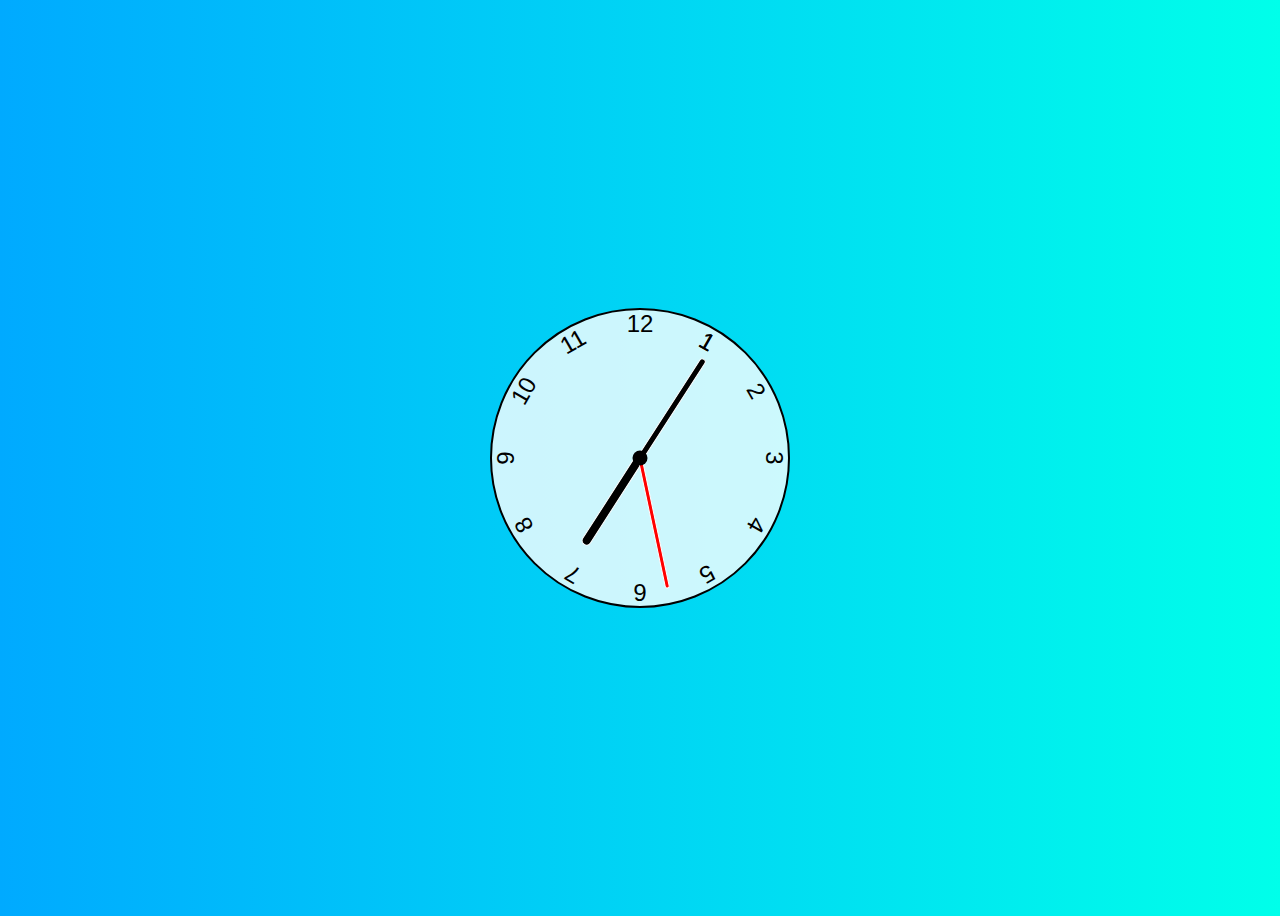
<file: clock/index.html>
<!DOCTYPE html>
<html lang ="en">
<head>
    <meta charset="UTF-8">
    <meta name="viewport" content = "wwidth=device-width,initial scale=1.0">
    <link href="style.css" rel="stylesheet">
    <script defer src= "script.js"></script>
    <title>Clock</title>
</head>

<body>
    <div class="clock">
        <div class="hand hour" data-hour-hand></div>
        <div class="hand minute" data-minute-hand></div>
        <div class="hand second" data-second-hand=""></div>
        <div class="number number1">1</div>
         <div class="number number1">1</div>
         <div class="number number2">2</div>
         <div class="number number3">3</div>
         <div class="number number4">4</div>
         <div class="number number5">5</div>
         <div class="number number6">6</div>
         <div class="number number7">7</div>
         <div class="number number8">8</div>
         <div class="number number9">9</div>
         <div class="number number10">10</div>
         <div class="number number11">11</div>
         <div class="number number12">12</div>   
    </div>
</body>
</html>
</file>
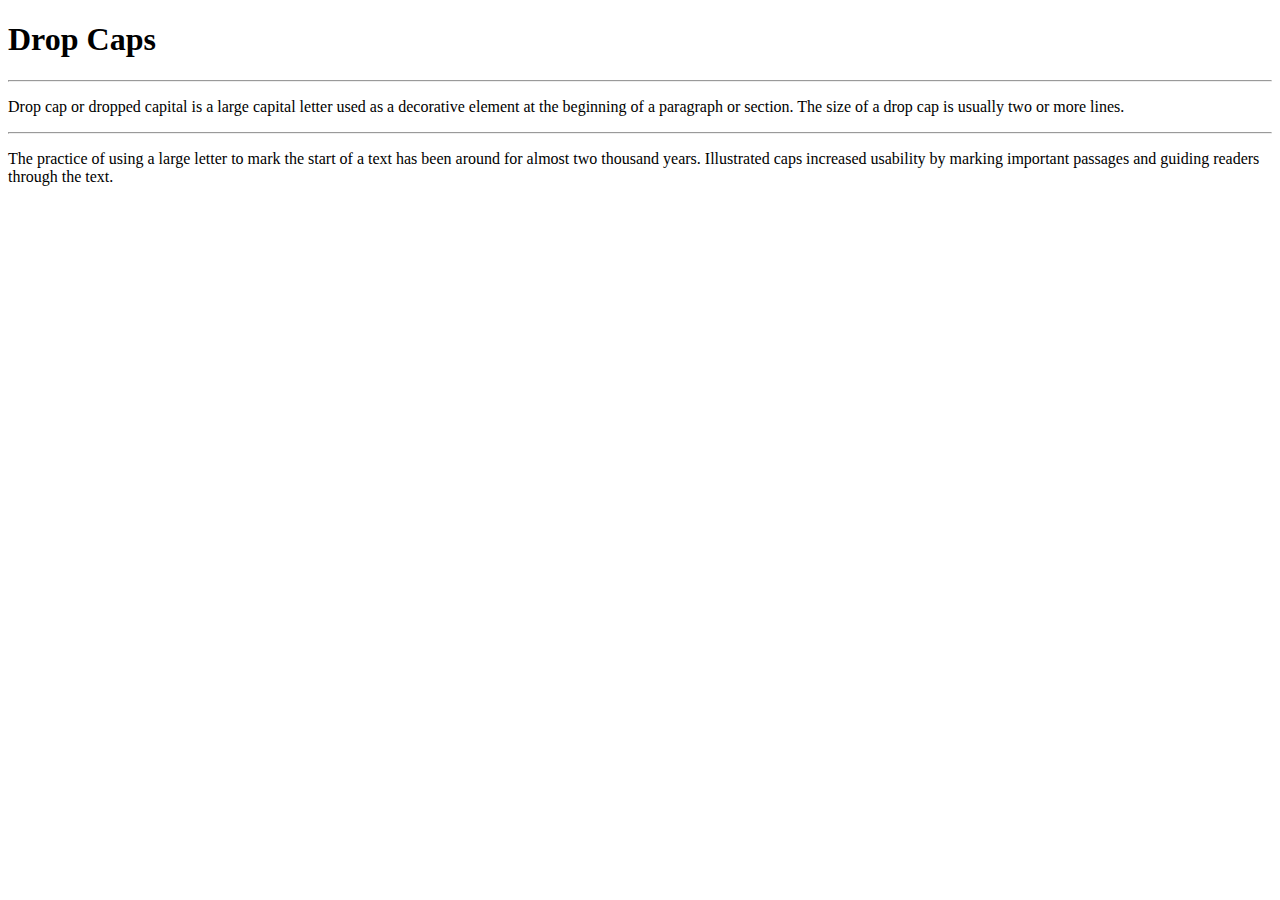
<file: dropCaps/index.html>
<!DOCTYPE html>
<html lang="en">

<head>
    <meta charset="UTF-8">
    <meta name="viewport" content="width=device-width, initial-scale=1.0">
    <title>Drop Caps</title>
    <link rel="stylesheet" href="C:\Users\Anmol Kaur\Desktop\folders\webprojectsfolder\Responsive-web-design-2\dropCaps">
</head>
  
  <body>
    <h1>Drop Caps</h1>
    <hr>
    <div class="container">
        <p>
            Drop cap or dropped capital is a large capital letter used as a decorative element at the beginning of a
            paragraph or section. The size of a drop cap is usually two or more lines.
        </p>
      <hr>
        <p>
            The practice of using a large letter to mark the start of a text has been around for almost two thousand years. Illustrated caps increased
            usability by marking important passages and guiding readers through the text.
        </p>
    </div>
</body>

</html>
</file>
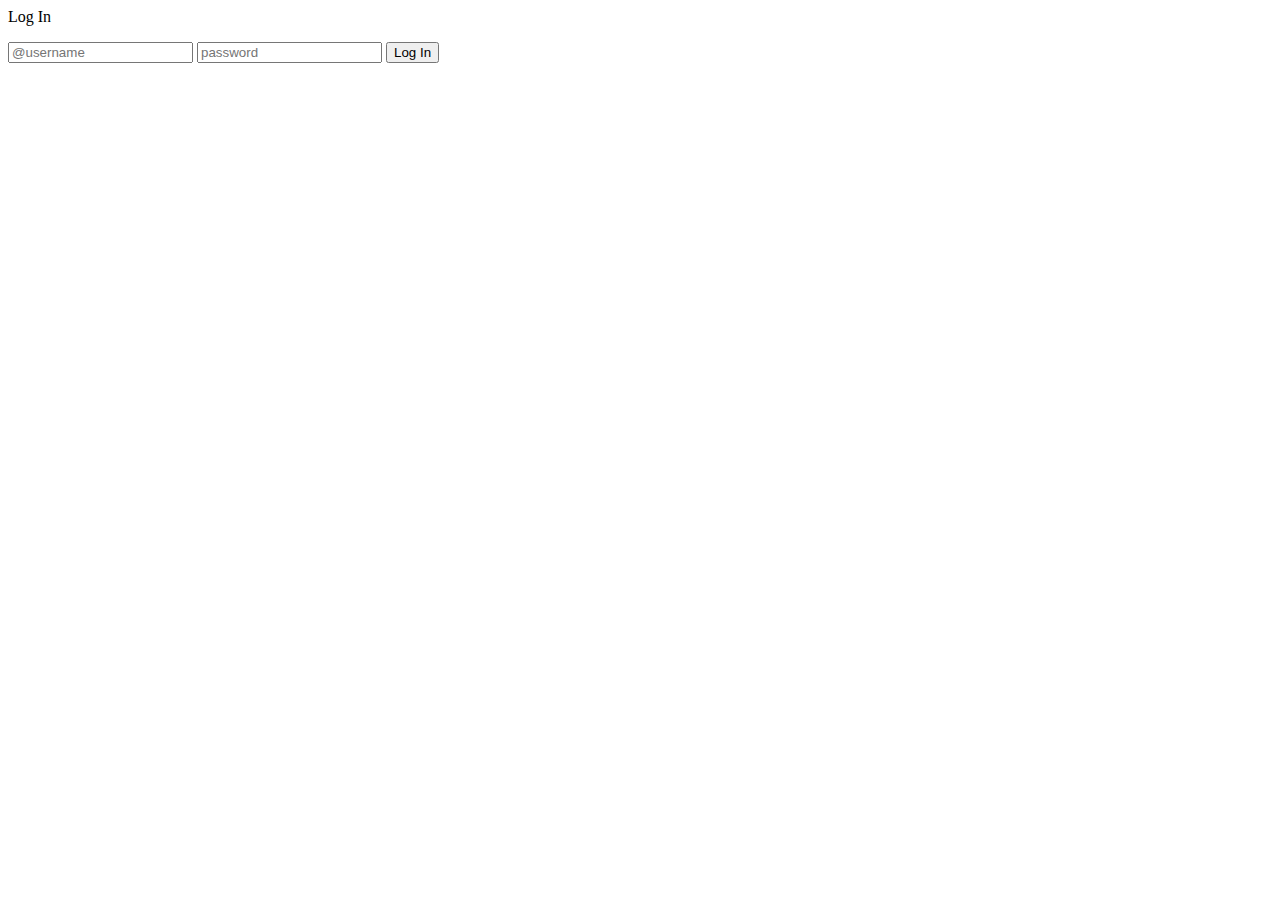
<file: LogInForm/index.html>
<html>
  <head> </head>
  <body> 
    <div class="loginform">
      <p class="login">Log In</p>
      <input type="text" class="username" placeholder="@username">
      <input type="password" class="password" placeholder="password">
      <button class="btn1">Log In</button> 
      
    </div>
  </body>
</html>
</file>
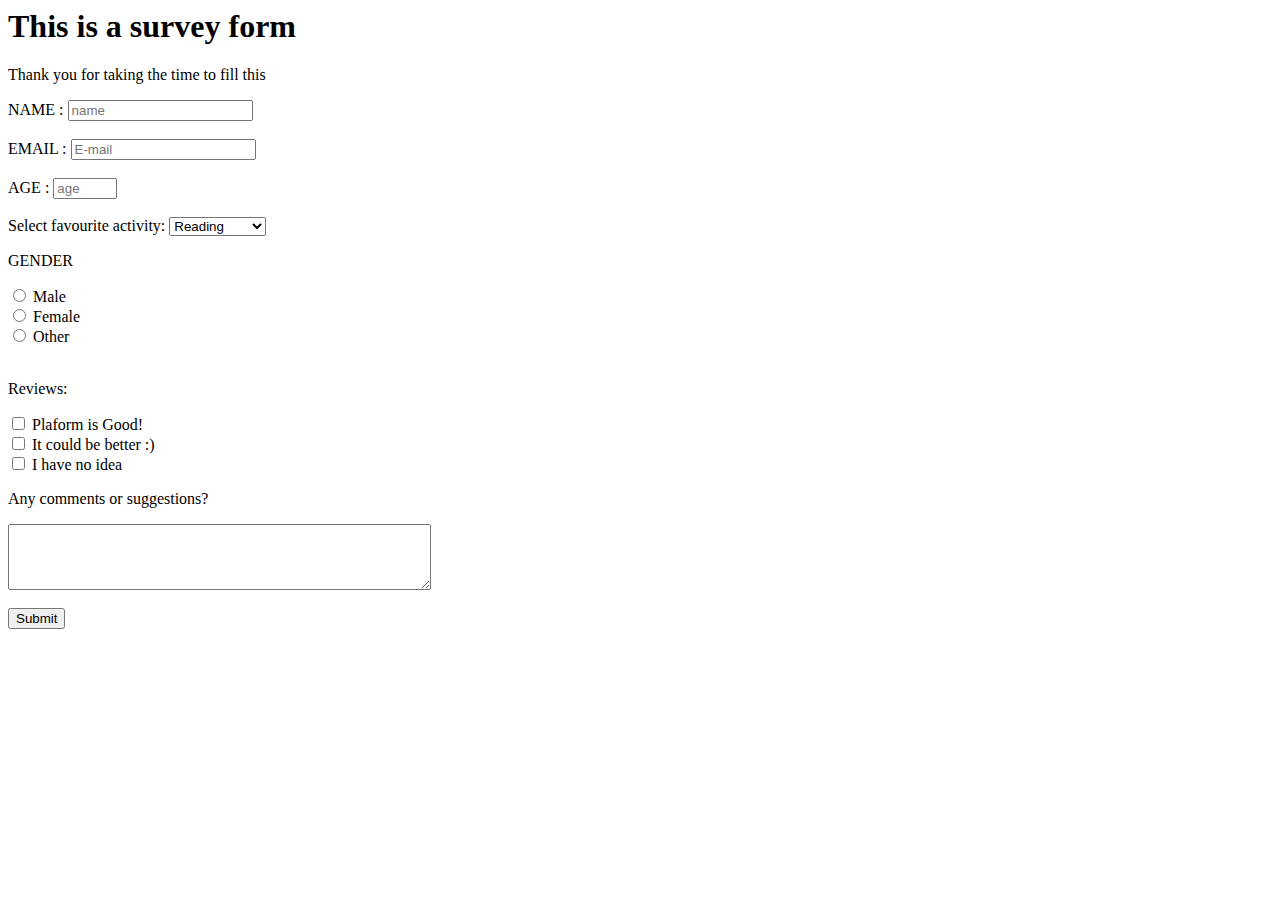
<file: surveyForm/index.html>
<script src="https://cdn.freecodecamp.org/testable-projects-fcc/v1/bundle.js"></script>

<html>
  <body>
    <h1 id= "title">This is a survey form</h1>
    <p id="description" class="cc">Thank you for taking the time to fill this</p>
    
    <div id= "sf">
    <form id= "survey-form">
      <div id="inner-form">
        <div id="holder">
      <label id= "name-label" for="name">NAME : </label> 
      <input id="name" type="text" placeholder="name" required> 
      <br><br>
      <label id="email-label" for= "email">EMAIL :             </label>
      <input id="email" type="email" placeholder="E-mail"       required>
      <br><br>
      
      <label id="number-label" for="number">AGE :                </label>
      <input id="number" type="number" placeholder="age" min="10" max="100" required>
        </div>
        <div id="section-two">
      <div id="dropdown"><br>
      <label> Select favourite activity: </label>
      
      <select> 
        <option value="reading">Reading</option>
        <option value="gym">Workout</option>
        <option value="tv">Researching</option>
        <option value="Music">Music</option>
      </select>
      </div>
        <p>GENDER</p>
      <input type="radio" id="male" name="gender" value="male">
        
<label for="male">Male</label><br>
<input type="radio" id="female" name="gender" value="female">
<label for="female">Female</label><br>
<input type="radio" id="other" name="gender" value="other">
<label for="other">Other</label>
        </div>
      <br>
        
        <div id="section-three">
      <p>Reviews: </p>
  <input type="checkbox" id="good" name="tick" value="Plaform is Good">
  <label for="good">Plaform is Good!</label><br>
  <input type="checkbox" id="better" name="tick" value="itcould be better">
  <label for="better"> It could be better :)</label><br>
  <input type="checkbox" id="duh" name="tick" value="duh">
  <label for="duh"> I have no idea</label><br>
    
      <p>Any comments or suggestions?</p>
      <textarea id="extraspace" name="extraspace" rows="4" cols="50">
      
      </textarea>
      <br><br>
        </div>
      <input id="submit" type="submit" value="Submit">
      </div>
    </form>
     
   </div>
  
  </body>
  </html>
</file>
<file: clock/style.css>
*, *::after, *::before{
    box-sizing: border-box;
    font-family: Gotham , sans-serif;

}

body{
    /*this gives a gradient like effect from right to left the color changes from blue to light green */
   background:linear-gradient(to right, hsl(200, 100%, 50%), hsl(175, 100%, 50%));; 
   display: flex;
   justify-content: center;
   align-items: center;
   min-height: 100vh; /*to add vertical gap or height*/
   overflow: hidden; /* to remove scrollbar*/
} 
 
.clock{
    width: 300px;
    height: 300px;
    /* .8 in background-color specifies 80% transparency*/
    background-color: rgba(255, 255, 255 , .8);
    border-radius: 50%; /* makes it circle*/
    border: 2px solid black;
    position: relative;
}

.clock .number{
    position: absolute;
    font-size: 1.5rem;
    --rotation: 0;  /* by  default every number has rotation value 0*/
    width: 100%;
    height: 100%;
    text-align: center; /* till this all numbers are overlapped over eaach other and are at position 12 of clock */
    transform: rotate(var(--rotation)); /* declared a variable rotation - because every number needs to be rotated at diffrent angle*/
    /* tranform rotate will rotate each number according to the rotation value we have mentioned*/
}
 
.clock .number1{--rotation: 30deg;}
.clock .number2{--rotation: 60deg;}
.clock .number3{--rotation: 90deg;}
.clock .number4{--rotation: 120deg;}
.clock .number5{--rotation: 150deg;}
.clock .number6{--rotation: 180deg;}
.clock .number7{--rotation: 210deg;}
.clock .number8{--rotation: 240deg;}
.clock .number9{--rotation: 270deg;}
.clock .number10{--rotation: 300deg;}
.clock .number11{--rotation: 330deg;}
/* since 12 is already at right position so we need not mention that as 360 deg*/


.clock .hand{
    position: absolute;
    --rotation:0;
    bottom: 50%;
    left: 50%;
    border: 1px solid white;
    border-top-left-radius: 10px;
    border-top-right-radius: 10px;
    z-index: 10; /*makes sure that hand is always on top of number*/
   
    transform-origin: bottom;/*allows programmer to tell the origin of transformation */
   /*till this the hands of clock are offset from 12 to fix that */
   /* translateX translates the object by 50% of its width backwards on x axis*/
   
   transform: translateX(-50%) rotate(calc(var(--rotation) *1deg)); 
   
   /* created another variable because different hands have to be rotated*/
   /* used calc (*1 deg ) so that value of variable rotation gets converted to degrees */
   
}

.clock::after{
    content:'' ;
    position: absolute;
    background-color: black;
    z-index: 11;
    width: 15px;
    height: 15px;/* creates a small black box till here*/
    /* positioning it*/
    top:50%;
    left: 50%;
    /* since its not at center of clock so adjusting it*/
    transform: translate(-50%, -50%);
    border-radius:50% ; /*circles the box*/
}
.clock .hand.second{
   width: 5px;
   height: 45%;
   background-color: red;   
}

.clock .hand.minute{
    width: 7px;
    height: 40%;
    background-color: black;   
 }

 .clock .hand.hour{
    width: 10px;
    height: 35%;
    background-color: black;   
 }
</file>
